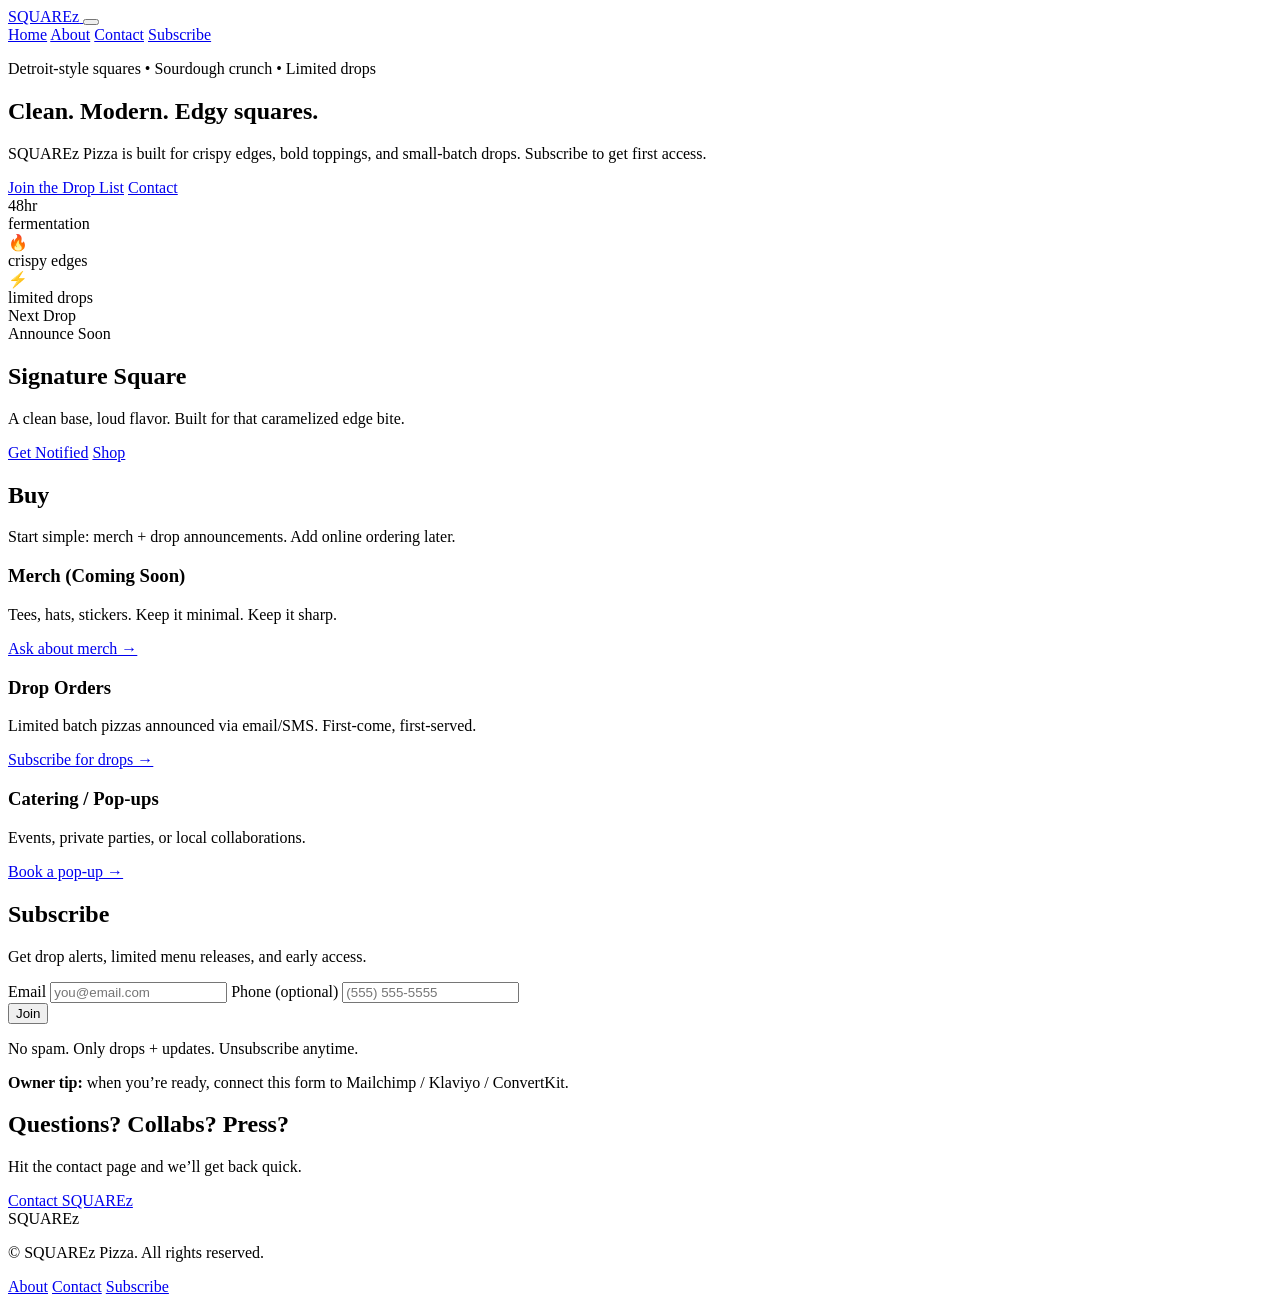
<file: index.html>
<!doctype html>
<html lang="en">
<head>
  <meta charset="UTF-8" />
  <meta name="viewport" content="width=device-width,initial-scale=1" />
  <title>SQUAREz Pizza — Detroit-Style Squares</title>
  <meta name="description" content="SQUAREz Pizza — clean, modern, edgy Detroit-style square pizza. Subscribe for drops, buy merch, and contact us." />
  <link rel="stylesheet" href="styles.css" />
</head>
<body>
  <header class="site-header">
    <nav class="nav">
      <a class="brand" href="index.html" aria-label="SQUAREz Pizza home">
        <span class="brand-mark" aria-hidden="true"></span>
        <span class="brand-text">SQUARE<span class="z">z</span></span>
      </a>

      <button class="nav-toggle" aria-label="Open menu" aria-expanded="false">
        <span></span><span></span><span></span>
      </button>

      <div class="nav-links" data-nav>
        <a class="active" href="index.html">Home</a>
        <a href="about.html">About</a>
        <a href="contact.html">Contact</a>
        <a class="btn btn-small" href="#subscribe">Subscribe</a>
      </div>
    </nav>
  </header>

  <main>
    <!-- HERO -->
    <section class="hero">
      <div class="container hero-grid">
        <div class="hero-copy">
          <p class="eyebrow">Detroit-style squares • Sourdough crunch • Limited drops</p>
          <h1>Clean. Modern. <span class="accent">Edgy</span> squares.</h1>
          <p class="lead">
            SQUAREz Pizza is built for crispy edges, bold toppings, and small-batch drops.
            Subscribe to get first access.
          </p>

          <div class="hero-cta">
            <a class="btn" href="#subscribe">Join the Drop List</a>
            <a class="btn btn-ghost" href="contact.html">Contact</a>
          </div>

          <div class="mini-stats">
            <div class="stat">
              <div class="stat-num">48hr</div>
              <div class="stat-label">fermentation</div>
            </div>
            <div class="stat">
              <div class="stat-num">🔥</div>
              <div class="stat-label">crispy edges</div>
            </div>
            <div class="stat">
              <div class="stat-num">⚡</div>
              <div class="stat-label">limited drops</div>
            </div>
          </div>
        </div>

        <div class="hero-card">
          <div class="card">
            <div class="card-top">
              <div class="badge">Next Drop</div>
              <div class="tag">Announce Soon</div>
            </div>

            <div class="card-body">
              <h2 class="card-title">Signature Square</h2>
              <p class="card-text">
                A clean base, loud flavor. Built for that caramelized edge bite.
              </p>

              <div class="card-actions">
                <a class="btn btn-small" href="#subscribe">Get Notified</a>
                <a class="btn btn-small btn-ghost" href="#shop">Shop</a>
              </div>
            </div>

            <div class="card-bottom" aria-hidden="true">
              <div class="grid-noise"></div>
            </div>
          </div>
        </div>
      </div>
    </section>

    <!-- SHOP / BUY -->
    <section id="shop" class="section">
      <div class="container">
        <div class="section-head">
          <h2>Buy</h2>
          <p>Start simple: merch + drop announcements. Add online ordering later.</p>
        </div>

        <div class="cards">
          <article class="feature">
            <h3>Merch (Coming Soon)</h3>
            <p>Tees, hats, stickers. Keep it minimal. Keep it sharp.</p>
            <a class="link" href="contact.html">Ask about merch →</a>
          </article>

          <article class="feature">
            <h3>Drop Orders</h3>
            <p>Limited batch pizzas announced via email/SMS. First-come, first-served.</p>
            <a class="link" href="#subscribe">Subscribe for drops →</a>
          </article>

          <article class="feature">
            <h3>Catering / Pop-ups</h3>
            <p>Events, private parties, or local collaborations.</p>
            <a class="link" href="contact.html">Book a pop-up →</a>
          </article>
        </div>
      </div>
    </section>

    <!-- SUBSCRIBE -->
    <section id="subscribe" class="section section-alt">
      <div class="container subscribe">
        <div class="section-head">
          <h2>Subscribe</h2>
          <p>Get drop alerts, limited menu releases, and early access.</p>
        </div>

        <form class="form" id="subscribeForm">
          <label class="field">
            <span>Email</span>
            <input type="email" name="email" placeholder="you@email.com" required />
          </label>

          <label class="field">
            <span>Phone (optional)</span>
            <input type="tel" name="phone" placeholder="(555) 555-5555" />
          </label>

          <div class="form-row">
            <button class="btn" type="submit">Join</button>
            <p class="fineprint">
              No spam. Only drops + updates. Unsubscribe anytime.
            </p>
          </div>

          <p class="form-msg" id="subscribeMsg" role="status" aria-live="polite"></p>
        </form>

        <div class="note">
          <p><strong>Owner tip:</strong> when you’re ready, connect this form to Mailchimp / Klaviyo / ConvertKit.</p>
        </div>
      </div>
    </section>

    <!-- CONTACT CTA -->
    <section class="section">
      <div class="container cta">
        <div>
          <h2>Questions? Collabs? Press?</h2>
          <p>Hit the contact page and we’ll get back quick.</p>
        </div>
        <a class="btn" href="contact.html">Contact SQUAREz</a>
      </div>
    </section>
  </main>

  <footer class="footer">
    <div class="container footer-grid">
      <div class="footer-brand">
        <div class="brand-line">
          <span class="brand-mark" aria-hidden="true"></span>
          <span class="brand-text">SQUARE<span class="z">z</span></span>
        </div>
        <p class="fineprint">© <span id="year"></span> SQUAREz Pizza. All rights reserved.</p>
      </div>

      <div class="footer-links">
        <a href="about.html">About</a>
        <a href="contact.html">Contact</a>
        <a href="#subscribe">Subscribe</a>
      </div>
    </div>
  </footer>

  <script src="script.js"></script>
</body>
</html>
</file>
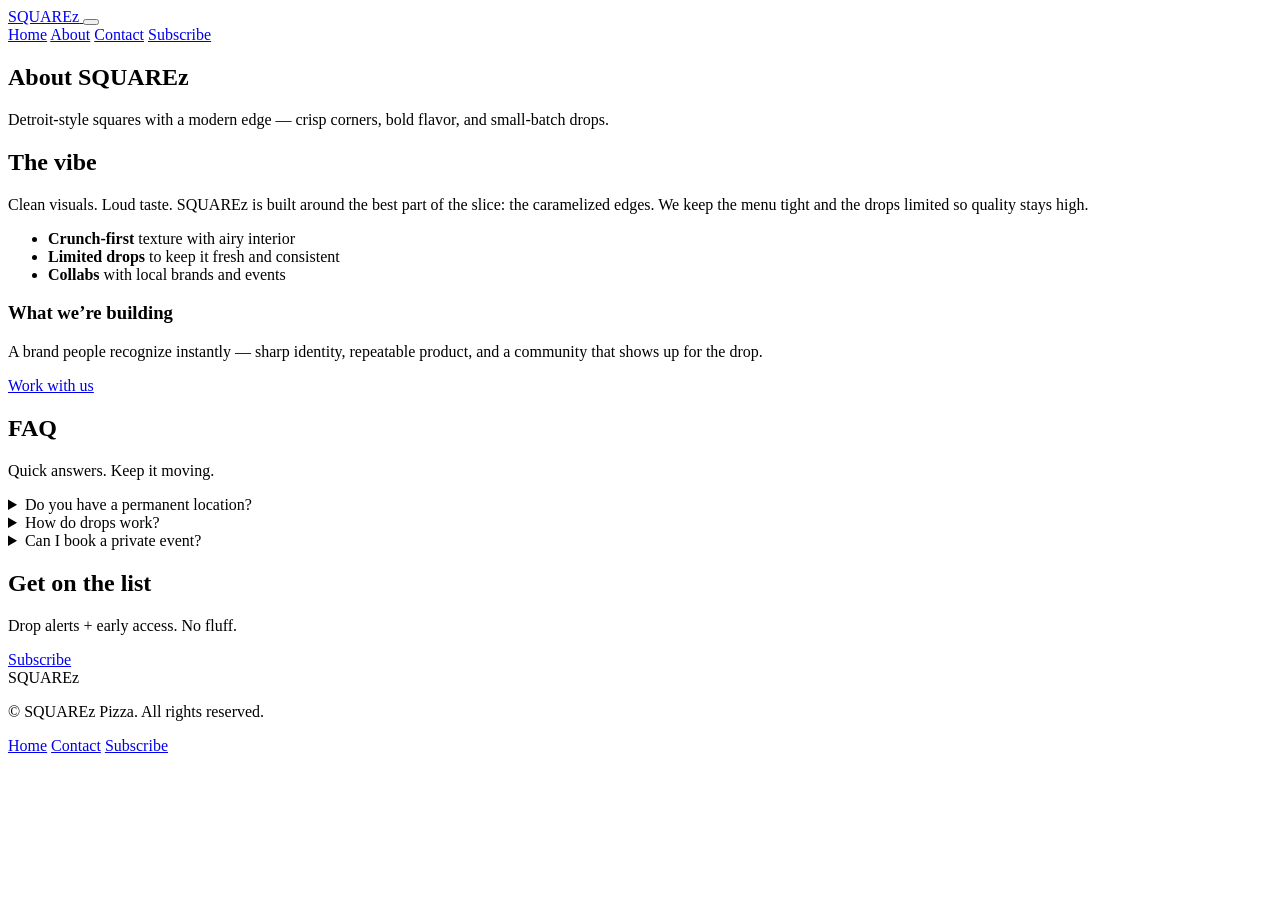
<file: about.html>
<!doctype html>
<html lang="en">
<head>
  <meta charset="UTF-8" />
  <meta name="viewport" content="width=device-width,initial-scale=1" />
  <title>About — SQUAREz Pizza</title>
  <meta name="description" content="About SQUAREz Pizza — Detroit-style square pizza with a clean, modern, edgy vibe." />
  <link rel="stylesheet" href="styles.css" />
</head>
<body>
  <header class="site-header">
    <nav class="nav">
      <a class="brand" href="index.html" aria-label="SQUAREz Pizza home">
        <span class="brand-mark" aria-hidden="true"></span>
        <span class="brand-text">SQUARE<span class="z">z</span></span>
      </a>

      <button class="nav-toggle" aria-label="Open menu" aria-expanded="false">
        <span></span><span></span><span></span>
      </button>

      <div class="nav-links" data-nav>
        <a href="index.html">Home</a>
        <a class="active" href="about.html">About</a>
        <a href="contact.html">Contact</a>
        <a class="btn btn-small" href="index.html#subscribe">Subscribe</a>
      </div>
    </nav>
  </header>

  <main>
    <section class="page-hero">
      <div class="container">
        <h1>About SQUARE<span class="z">z</span></h1>
        <p class="lead">
          Detroit-style squares with a modern edge — crisp corners, bold flavor,
          and small-batch drops.
        </p>
      </div>
    </section>

    <section class="section">
      <div class="container split">
        <div>
          <h2>The vibe</h2>
          <p>
            Clean visuals. Loud taste. SQUAREz is built around the best part of the slice:
            the caramelized edges. We keep the menu tight and the drops limited so quality stays high.
          </p>

          <ul class="bullets">
            <li><strong>Crunch-first</strong> texture with airy interior</li>
            <li><strong>Limited drops</strong> to keep it fresh and consistent</li>
            <li><strong>Collabs</strong> with local brands and events</li>
          </ul>
        </div>

        <div class="panel">
          <div class="panel-inner">
            <h3>What we’re building</h3>
            <p>
              A brand people recognize instantly — sharp identity, repeatable product, and a community
              that shows up for the drop.
            </p>
            <a class="btn btn-small" href="contact.html">Work with us</a>
          </div>
        </div>
      </div>
    </section>

    <section class="section section-alt">
      <div class="container">
        <div class="section-head">
          <h2>FAQ</h2>
          <p>Quick answers. Keep it moving.</p>
        </div>

        <div class="faq">
          <details>
            <summary>Do you have a permanent location?</summary>
            <p>Not yet. We’re running drops, pop-ups, and catering while we build.</p>
          </details>
          <details>
            <summary>How do drops work?</summary>
            <p>Subscribe and you’ll get announcements + ordering details when a drop goes live.</p>
          </details>
          <details>
            <summary>Can I book a private event?</summary>
            <p>Yes. Use the contact page and include date, headcount, and location.</p>
          </details>
        </div>
      </div>
    </section>

    <section class="section">
      <div class="container cta">
        <div>
          <h2>Get on the list</h2>
          <p>Drop alerts + early access. No fluff.</p>
        </div>
        <a class="btn" href="index.html#subscribe">Subscribe</a>
      </div>
    </section>
  </main>

  <footer class="footer">
    <div class="container footer-grid">
      <div class="footer-brand">
        <div class="brand-line">
          <span class="brand-mark" aria-hidden="true"></span>
          <span class="brand-text">SQUARE<span class="z">z</span></span>
        </div>
        <p class="fineprint">© <span id="year"></span> SQUAREz Pizza. All rights reserved.</p>
      </div>

      <div class="footer-links">
        <a href="index.html">Home</a>
        <a href="contact.html">Contact</a>
        <a href="index.html#subscribe">Subscribe</a>
      </div>
    </div>
  </footer>

  <script src="script.js"></script>
</body>
</html>
</file>
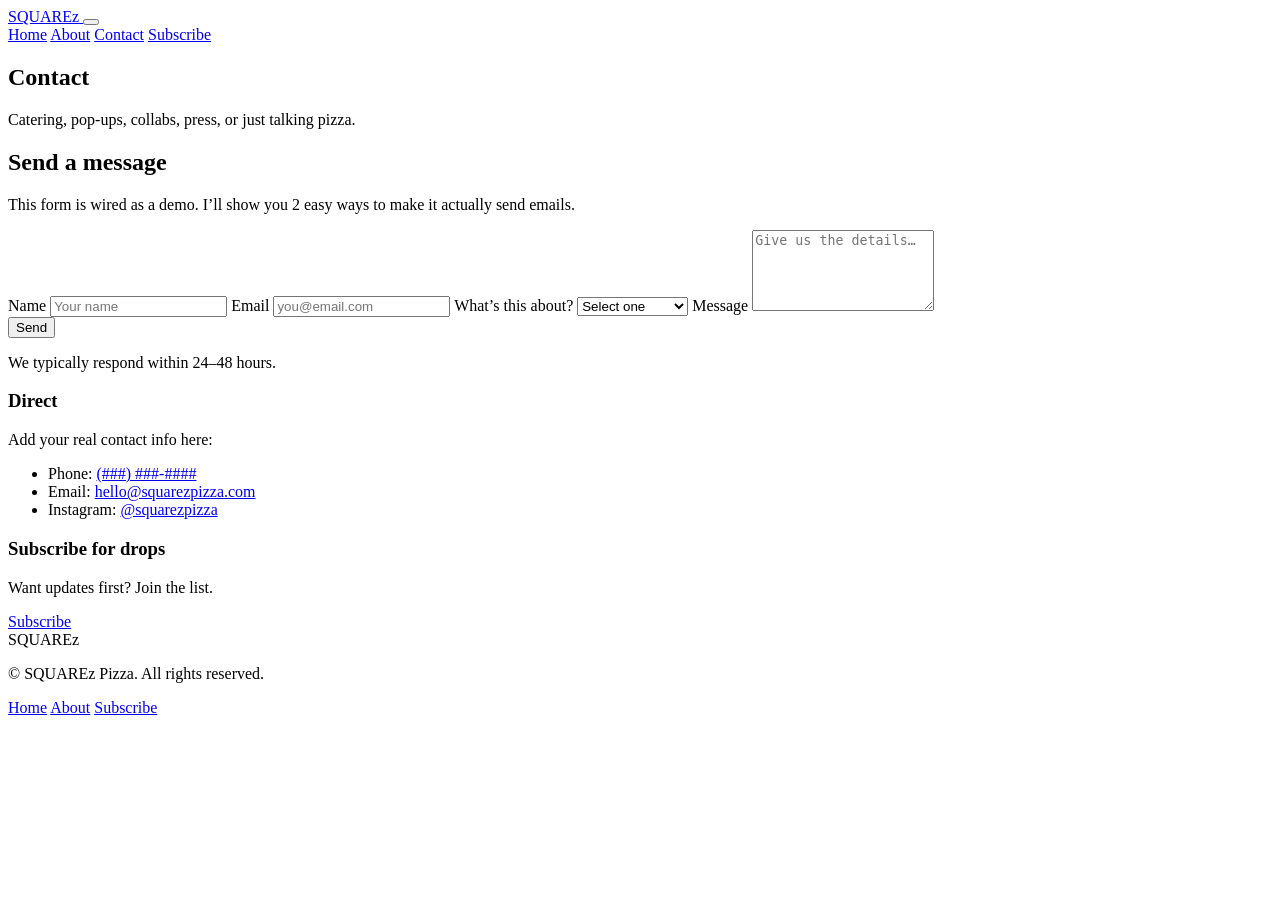
<file: contact.html>
<!doctype html>
<html lang="en">
<head>
  <meta charset="UTF-8" />
  <meta name="viewport" content="width=device-width,initial-scale=1" />
  <title>Contact — SQUAREz Pizza</title>
  <meta name="description" content="Contact SQUAREz Pizza for drops, catering, pop-ups, and collaborations." />
  <link rel="stylesheet" href="styles.css" />
</head>
<body>
  <header class="site-header">
    <nav class="nav">
      <a class="brand" href="index.html" aria-label="SQUAREz Pizza home">
        <span class="brand-mark" aria-hidden="true"></span>
        <span class="brand-text">SQUARE<span class="z">z</span></span>
      </a>

      <button class="nav-toggle" aria-label="Open menu" aria-expanded="false">
        <span></span><span></span><span></span>
      </button>

      <div class="nav-links" data-nav>
        <a href="index.html">Home</a>
        <a href="about.html">About</a>
        <a class="active" href="contact.html">Contact</a>
        <a class="btn btn-small" href="index.html#subscribe">Subscribe</a>
      </div>
    </nav>
  </header>

  <main>
    <section class="page-hero">
      <div class="container">
        <h1>Contact</h1>
        <p class="lead">
          Catering, pop-ups, collabs, press, or just talking pizza.
        </p>
      </div>
    </section>

    <section class="section">
      <div class="container split">
        <div>
          <h2>Send a message</h2>
          <p class="muted">This form is wired as a demo. I’ll show you 2 easy ways to make it actually send emails.</p>

          <form class="form" id="contactForm">
            <label class="field">
              <span>Name</span>
              <input type="text" name="name" placeholder="Your name" required />
            </label>

            <label class="field">
              <span>Email</span>
              <input type="email" name="email" placeholder="you@email.com" required />
            </label>

            <label class="field">
              <span>What’s this about?</span>
              <select name="topic" required>
                <option value="" disabled selected>Select one</option>
                <option>Catering</option>
                <option>Pop-up / Event</option>
                <option>Collaboration</option>
                <option>Press</option>
                <option>Other</option>
              </select>
            </label>

            <label class="field">
              <span>Message</span>
              <textarea name="message" rows="5" placeholder="Give us the details…" required></textarea>
            </label>

            <div class="form-row">
              <button class="btn" type="submit">Send</button>
              <p class="fineprint">We typically respond within 24–48 hours.</p>
            </div>

            <p class="form-msg" id="contactMsg" role="status" aria-live="polite"></p>
          </form>
        </div>

        <aside class="panel">
          <div class="panel-inner">
            <h3>Direct</h3>
            <p class="muted">Add your real contact info here:</p>
            <ul class="contact-list">
              <li><span>Phone:</span> <a href="#">(###) ###-####</a></li>
              <li><span>Email:</span> <a href="#">hello@squarezpizza.com</a></li>
              <li><span>Instagram:</span> <a href="#">@squarezpizza</a></li>
            </ul>

            <div class="divider"></div>

            <h3>Subscribe for drops</h3>
            <p>Want updates first? Join the list.</p>
            <a class="btn btn-small" href="index.html#subscribe">Subscribe</a>
          </div>
        </aside>
      </div>
    </section>
  </main>

  <footer class="footer">
    <div class="container footer-grid">
      <div class="footer-brand">
        <div class="brand-line">
          <span class="brand-mark" aria-hidden="true"></span>
          <span class="brand-text">SQUARE<span class="z">z</span></span>
        </div>
        <p class="fineprint">© <span id="year"></span> SQUAREz Pizza. All rights reserved.</p>
      </div>

      <div class="footer-links">
        <a href="index.html">Home</a>
        <a href="about.html">About</a>
        <a href="index.html#subscribe">Subscribe</a>
      </div>
    </div>
  </footer>

  <script src="script.js"></script>
</body>
</html>
</file>
<file: styles.css>
{\rtf1\ansi\ansicpg1252\cocoartf2868
\cocoatextscaling0\cocoaplatform0{\fonttbl\f0\fswiss\fcharset0 Helvetica;}
{\colortbl;\red255\green255\blue255;}
{\*\expandedcolortbl;;}
\margl1440\margr1440\vieww11520\viewh8400\viewkind0
\pard\tx720\tx1440\tx2160\tx2880\tx3600\tx4320\tx5040\tx5760\tx6480\tx7200\tx7920\tx8640\pardirnatural\partightenfactor0

\f0\fs24 \cf0 :root\{\
  --bg:#0b0b0f;\
  --panel:#11111a;\
  --text:#f5f5f7;\
  --muted:#a6a6b3;\
  --line:rgba(255,255,255,.10);\
  --accent:#7c5cff;\
  --accent2:#00e6a7;\
  --shadow: 0 20px 60px rgba(0,0,0,.45);\
  --radius: 18px;\
  --radius2: 26px;\
\}\
\
*\{box-sizing:border-box\}\
html,body\{height:100%\}\
body\{\
  margin:0;\
  font-family: ui-sans-serif, system-ui, -apple-system, Segoe UI, Roboto, Helvetica, Arial;\
  background: radial-gradient(1000px 600px at 20% 0%, rgba(124,92,255,.14), transparent 60%),\
              radial-gradient(900px 600px at 90% 20%, rgba(0,230,167,.10), transparent 55%),\
              var(--bg);\
  color:var(--text);\
  line-height:1.5;\
\}\
\
a\{color:inherit;text-decoration:none\}\
.container\{width:min(1100px, 92vw); margin:0 auto\}\
.section\{padding:72px 0\}\
.section-alt\{background: rgba(255,255,255,.03); border-top:1px solid var(--line); border-bottom:1px solid var(--line)\}\
.muted\{color:var(--muted)\}\
.fineprint\{color:var(--muted); font-size:.92rem; margin:0\}\
.lead\{color:rgba(245,245,247,.88); font-size:1.1rem; max-width:62ch\}\
\
.site-header\{\
  position:sticky; top:0; z-index:50;\
  backdrop-filter: blur(12px);\
  background: rgba(11,11,15,.68);\
  border-bottom: 1px solid var(--line);\
\}\
\
.nav\{\
  display:flex; align-items:center; justify-content:space-between;\
  gap:16px; padding:14px 0;\
\}\
.brand\{\
  display:flex; align-items:center; gap:10px;\
  font-weight:800; letter-spacing:.4px;\
\}\
.brand-text\{font-size:1.05rem\}\
.brand .z\{color:var(--accent)\}\
.brand-mark\{\
  width:18px;height:18px;border-radius:6px;\
  background: linear-gradient(135deg, var(--accent), var(--accent2));\
  box-shadow: 0 10px 30px rgba(124,92,255,.25);\
\}\
.nav-links\{\
  display:flex; align-items:center; gap:14px;\
\}\
.nav-links a\{\
  padding:8px 10px; border-radius:12px;\
  color:rgba(245,245,247,.88);\
\}\
.nav-links a.active\{background:rgba(255,255,255,.06); color:var(--text)\}\
.nav-toggle\{\
  display:none;\
  width:42px;height:42px;border-radius:14px;\
  border:1px solid var(--line);\
  background:rgba(255,255,255,.04);\
  cursor:pointer;\
\}\
.nav-toggle span\{\
  display:block; height:2px; width:18px; margin:4px auto;\
  background:rgba(245,245,247,.85);\
  border-radius:2px;\
\}\
\
.btn\{\
  display:inline-flex; align-items:center; justify-content:center;\
  gap:10px;\
  padding:12px 16px;\
  border-radius: 14px;\
  border:1px solid rgba(255,255,255,.14);\
  background: linear-gradient(135deg, rgba(124,92,255,.95), rgba(0,230,167,.75));\
  color:#0b0b0f;\
  font-weight:800;\
  box-shadow: 0 14px 50px rgba(0,0,0,.30);\
  transition: transform .15s ease, filter .15s ease;\
\}\
.btn:hover\{transform: translateY(-1px); filter:saturate(1.05)\}\
.btn:active\{transform: translateY(0px)\}\
.btn-small\{padding:9px 12px; border-radius:12px; font-weight:800\}\
.btn-ghost\{\
  background: rgba(255,255,255,.06);\
  color: var(--text);\
  border:1px solid rgba(255,255,255,.14);\
  box-shadow:none;\
\}\
.link\{color:rgba(245,245,247,.92); text-decoration:underline; text-decoration-color:rgba(124,92,255,.55)\}\
.link:hover\{text-decoration-color:rgba(0,230,167,.7)\}\
\
.hero\{padding:72px 0 28px\}\
.hero-grid\{\
  display:grid;\
  grid-template-columns: 1.2fr .8fr;\
  gap:28px;\
  align-items:stretch;\
\}\
.eyebrow\{\
  color:rgba(245,245,247,.70);\
  text-transform:uppercase;\
  letter-spacing:.14em;\
  font-size:.78rem;\
  margin:0 0 12px;\
\}\
.hero h1\{\
  font-size: clamp(2.3rem, 4vw, 3.4rem);\
  line-height:1.05;\
  margin:0 0 14px;\
\}\
.accent\{\
  background: linear-gradient(135deg, var(--accent), var(--accent2));\
  -webkit-background-clip:text;\
  background-clip:text;\
  color:transparent;\
\}\
.hero-cta\{display:flex; gap:12px; flex-wrap:wrap; margin:22px 0 18px\}\
\
.mini-stats\{\
  display:flex; gap:12px; flex-wrap:wrap;\
  margin-top:14px;\
\}\
.stat\{\
  padding:10px 12px;\
  border:1px solid var(--line);\
  background: rgba(255,255,255,.03);\
  border-radius: 14px;\
  min-width: 120px;\
\}\
.stat-num\{font-weight:900\}\
.stat-label\{color:var(--muted); font-size:.9rem\}\
\
.card\{\
  border-radius: var(--radius2);\
  background: linear-gradient(180deg, rgba(255,255,255,.06), rgba(255,255,255,.03));\
  border: 1px solid var(--line);\
  box-shadow: var(--shadow);\
  overflow:hidden;\
  min-height: 320px;\
  display:flex;\
  flex-direction:column;\
\}\
.card-top\{\
  display:flex; align-items:center; justify-content:space-between;\
  padding:14px 16px;\
  border-bottom:1px solid var(--line);\
\}\
.badge\{\
  font-size:.78rem;\
  letter-spacing:.12em;\
  text-transform:uppercase;\
  padding:6px 10px;\
  border-radius:999px;\
  background: rgba(124,92,255,.16);\
  border:1px solid rgba(124,92,255,.30);\
\}\
.tag\{color:var(--muted); font-size:.92rem\}\
.card-body\{padding:18px 16px\}\
.card-title\{margin:0 0 8px; font-size:1.25rem\}\
.card-text\{margin:0 0 16px; color:rgba(245,245,247,.82)\}\
.card-actions\{display:flex; gap:10px; flex-wrap:wrap\}\
.card-bottom\{margin-top:auto; height:140px; position:relative\}\
.grid-noise\{\
  position:absolute; inset:0;\
  background:\
    linear-gradient(transparent, rgba(0,0,0,.28)),\
    radial-gradient(800px 200px at 20% 20%, rgba(124,92,255,.22), transparent 60%),\
    radial-gradient(700px 220px at 80% 50%, rgba(0,230,167,.14), transparent 60%),\
    repeating-linear-gradient(90deg, rgba(255,255,255,.08) 0 1px, transparent 1px 26px),\
    repeating-linear-gradient(0deg, rgba(255,255,255,.06) 0 1px, transparent 1px 26px);\
  opacity:.65;\
\}\
\
.section-head\{margin-bottom:18px\}\
.section-head h2\{margin:0 0 6px; font-size:1.7rem\}\
.section-head p\{margin:0; color:var(--muted)\}\
\
.cards\{\
  display:grid;\
  grid-template-columns: repeat(3, 1fr);\
  gap:14px;\
\}\
.feature\{\
  padding:18px;\
  border-radius: var(--radius);\
  border:1px solid var(--line);\
  background: rgba(255,255,255,.03);\
\}\
.feature h3\{margin:0 0 8px\}\
.feature p\{margin:0 0 10px; color:rgba(245,245,247,.82)\}\
\
.subscribe\{\
  display:grid;\
  grid-template-columns: 1.1fr .9fr;\
  gap:18px;\
  align-items:start;\
\}\
.form\{\
  padding:18px;\
  border-radius: var(--radius);\
  border:1px solid var(--line);\
  background: rgba(255,255,255,.03);\
\}\
.field\{display:grid; gap:6px; margin-bottom:12px\}\
.field span\{color:rgba(245,245,247,.82); font-size:.95rem\}\
input, select, textarea\{\
  width:100%;\
  padding:12px 12px;\
  border-radius: 14px;\
  border:1px solid rgba(255,255,255,.12);\
  background: rgba(11,11,15,.6);\
  color: var(--text);\
  outline:none;\
\}\
input:focus, select:focus, textarea:focus\{\
  border-color: rgba(124,92,255,.55);\
  box-shadow: 0 0 0 4px rgba(124,92,255,.12);\
\}\
.form-row\{display:flex; align-items:center; gap:12px; flex-wrap:wrap\}\
.form-msg\{margin:10px 0 0; color:rgba(245,245,247,.9)\}\
.note\{\
  padding:18px;\
  border-radius: var(--radius);\
  border:1px dashed rgba(255,255,255,.18);\
  background: rgba(0,0,0,.12);\
  color:rgba(245,245,247,.82);\
\}\
\
.page-hero\{padding:64px 0 18px\}\
.page-hero h1\{margin:0 0 10px; font-size:2.4rem\}\
\
.split\{\
  display:grid;\
  grid-template-columns: 1.2fr .8fr;\
  gap:18px;\
  align-items:start;\
\}\
.panel\{\
  border-radius: var(--radius2);\
  border:1px solid var(--line);\
  background: linear-gradient(180deg, rgba(255,255,255,.05), rgba(255,255,255,.02));\
  box-shadow: var(--shadow);\
\}\
.panel-inner\{padding:18px\}\
.divider\{height:1px; background:var(--line); margin:14px 0\}\
.bullets\{margin:14px 0 0; padding-left:18px; color:rgba(245,245,247,.84)\}\
.bullets li\{margin:8px 0\}\
.contact-list\{list-style:none; padding:0; margin:10px 0 0\}\
.contact-list li\{display:flex; justify-content:space-between; gap:10px; padding:8px 0; border-bottom:1px solid rgba(255,255,255,.08)\}\
.contact-list li span\{color:var(--muted)\}\
.faq details\{\
  border:1px solid var(--line);\
  background: rgba(255,255,255,.03);\
  border-radius: 16px;\
  padding:12px 14px;\
  margin-bottom:10px;\
\}\
.faq summary\{cursor:pointer; font-weight:800\}\
.faq p\{margin:10px 0 0; color:rgba(245,245,247,.82)\}\
\
.cta\{\
  display:flex;\
  align-items:center;\
  justify-content:space-between;\
  gap:16px;\
  padding:18px;\
  border-radius: var(--radius2);\
  border:1px solid rgba(255,255,255,.14);\
  background:\
    radial-gradient(900px 260px at 10% 0%, rgba(124,92,255,.18), transparent 55%),\
    radial-gradient(900px 260px at 90% 30%, rgba(0,230,167,.12), transparent 60%),\
    rgba(255,255,255,.03);\
\}\
.cta h2\{margin:0 0 6px\}\
.cta p\{margin:0; color:var(--muted)\}\
\
.footer\{\
  padding:26px 0;\
  border-top:1px solid var(--line);\
  background: rgba(11,11,15,.55);\
\}\
.footer-grid\{\
  display:flex;\
  align-items:flex-start;\
  justify-content:space-between;\
  gap:18px;\
\}\
.footer-links\{display:flex; gap:12px; flex-wrap:wrap; align-items:center\}\
.footer-links a\{color:rgba(245,245,247,.82); padding:8px 10px; border-radius:12px\}\
.footer-links a:hover\{background:rgba(255,255,255,.06)\}\
.brand-line\{display:flex; align-items:center; gap:10px\}\
\
@media (max-width: 900px)\{\
  .hero-grid, .split, .subscribe\{grid-template-columns:1fr\}\
  .cards\{grid-template-columns:1fr\}\
\}\
\
@media (max-width: 720px)\{\
  .nav-toggle\{display:inline-block\}\
  .nav-links\{\
    position:absolute;\
    right: min(4vw, 18px);\
    top: 64px;\
    width: min(320px, 92vw);\
    display:none;\
    flex-direction:column;\
    align-items:stretch;\
    gap:6px;\
    padding:12px;\
    border-radius: 18px;\
    background: rgba(11,11,15,.92);\
    border:1px solid var(--line);\
    box-shadow: var(--shadow);\
  \}\
  .nav-links.open\{display:flex\}\
  .nav-links a\{padding:10px 12px\}\
\}}
</file>
